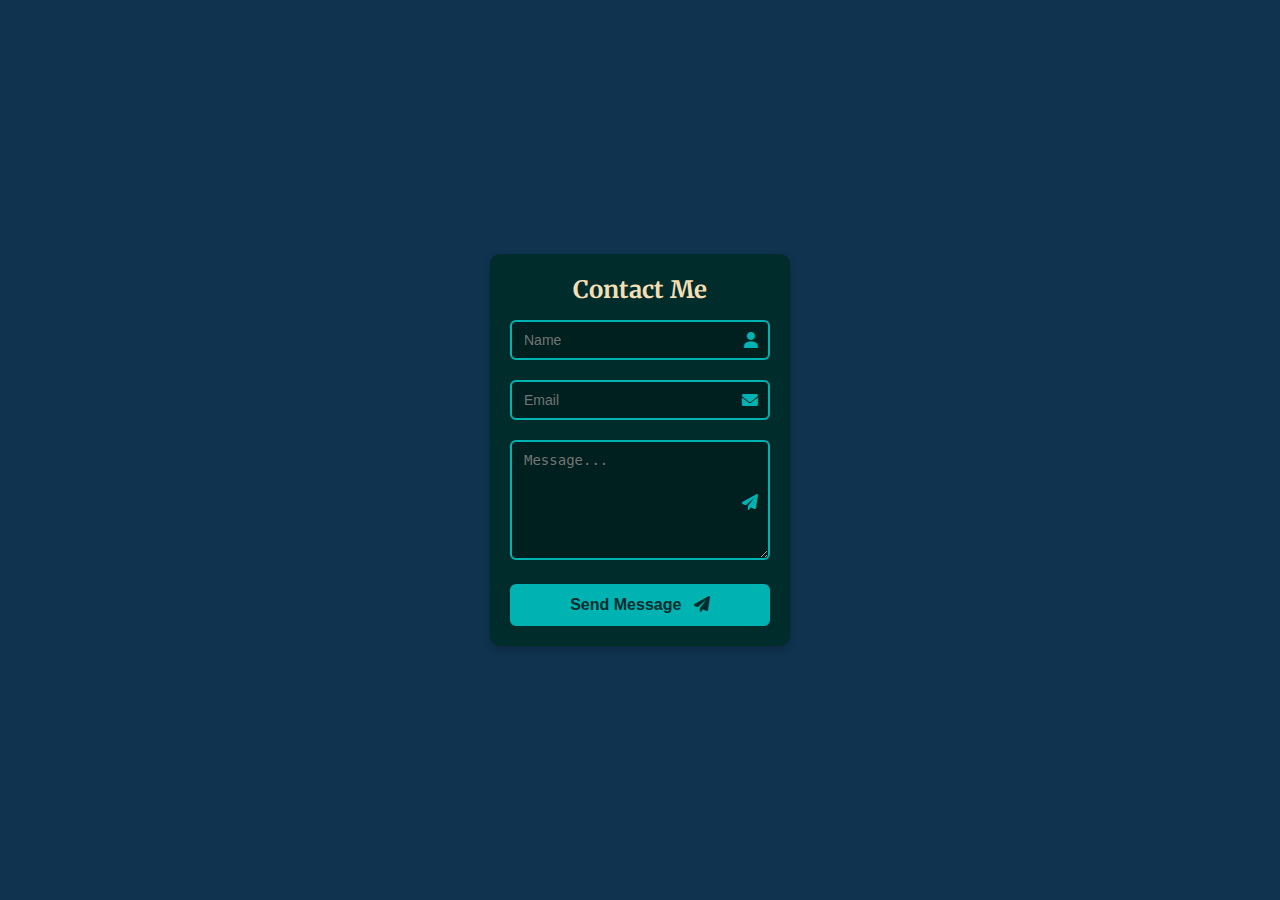
<file: contactme.html>
<!DOCTYPE html>
<html lang="en">
<head>
    <meta charset="UTF-8">
    <meta name="viewport" content="width=device-width, initial-scale=1.0">
    <title>Contact Me</title>
    <link rel="stylesheet" href="style2.css">
    <link rel="stylesheet" href="https://cdnjs.cloudflare.com/ajax/libs/font-awesome/6.0.0-beta3/css/all.min.css">
</head>
<body>
    <div class="container">
        <h1>Contact Me</h1>
        <div class="contact-form">
            <form action="#" method="post">
                <div class="form-group">
                    <i class="fas fa-user icon-user"></i>
                    <input type="text" name="name" id="name" placeholder="Name" required />
                </div>
                <div class="form-group">
                    <i class="fas fa-envelope icon-email"></i>
                    <input type="email" name="email" id="email" placeholder="Email" required />
                </div>
                <div class="form-group">
                    <textarea name="message" id="message" placeholder="Message..." required></textarea>
                    <i class="fas fa-paper-plane icon-message"></i>
                </div>
                <button type="submit" class="send-button">
                    Send Message <i class="fas fa-paper-plane"></i>
                </button>
            </form>
            
        </div>
    </div>
</body>
</html>
</file>
<file: style2.css>
@import url("https://fonts.googleapis.com/css2?family=Merriweather:wght@700&display=swap");

* {
    margin: 0;
    padding: 0;
    box-sizing: border-box;
}

body {
    height: 100vh;
    background: rgb(16, 51, 79);
    display: flex;
    justify-content: center;
    align-items: center;
    font-family: 'Merriweather', serif;
    padding: 10px;
}

.container {
    display: flex;
    flex-direction: column;
    align-items: center;
    justify-content: center;
    width: 100%;
    max-width: 300px;
    text-align: center;
    background-color: #002C2C;
    padding: 20px;
    border-radius: 10px;
    box-shadow: 0 4px 8px rgba(0, 0, 0, 0.2);
}

.container h1 {
    font-weight: bold;
    color: wheat;
    margin-bottom: 15px;
    font-size: 24px;
}

.texti {
    color: wheat;
    margin-bottom: 15px;
    line-height: 1.4;
    font-size: 14px;
}

.contact-form {
    width: 100%;
}

.form-group {
    position: relative;
    margin-bottom: 20px;
}

.form-group input,
.form-group textarea {
    width: 100%;
    padding: 10px 12px;
    background-color: #001f1f;
    border: 2px solid #00b3b3;
    border-radius: 6px;
    color: white;
    font-size: 14px;
    transition: border-color 0.3s ease, box-shadow 0.3s ease;
}

.form-group input:focus,
.form-group textarea:focus {
    outline: none;
    border-color: #00e5e5;
    box-shadow: 0 0 6px rgba(0, 179, 179, 0.6);
}

.form-group .icon-user,
.form-group .icon-email,
.form-group .icon-message {
    position: absolute;
    top: 50%;
    right: 12px;
    transform: translateY(-50%);
    color: #00b3b3;
    font-size: 16px;
}

textarea {
    height: 120px;
    resize: vertical;
}

.send-button {
    width: 100%;
    padding: 10px 15px;
    background-color: #00b3b3;
    border: 2px solid #00b3b3;
    border-radius: 6px;
    color: #002C2C;
    font-size: 16px;
    cursor: pointer;
    transition: background-color 0.3s ease, color 0.3s ease, box-shadow 0.3s ease;
    font-weight: bold;
}

.send-button:hover {
    background-color: #002C2C;
    color: #00b3b3;
    box-shadow: 0 4px 8px rgba(0, 179, 179, 0.4);
}

.send-button i {
    margin-left: 8px;
    color: inherit;
}
</file>
